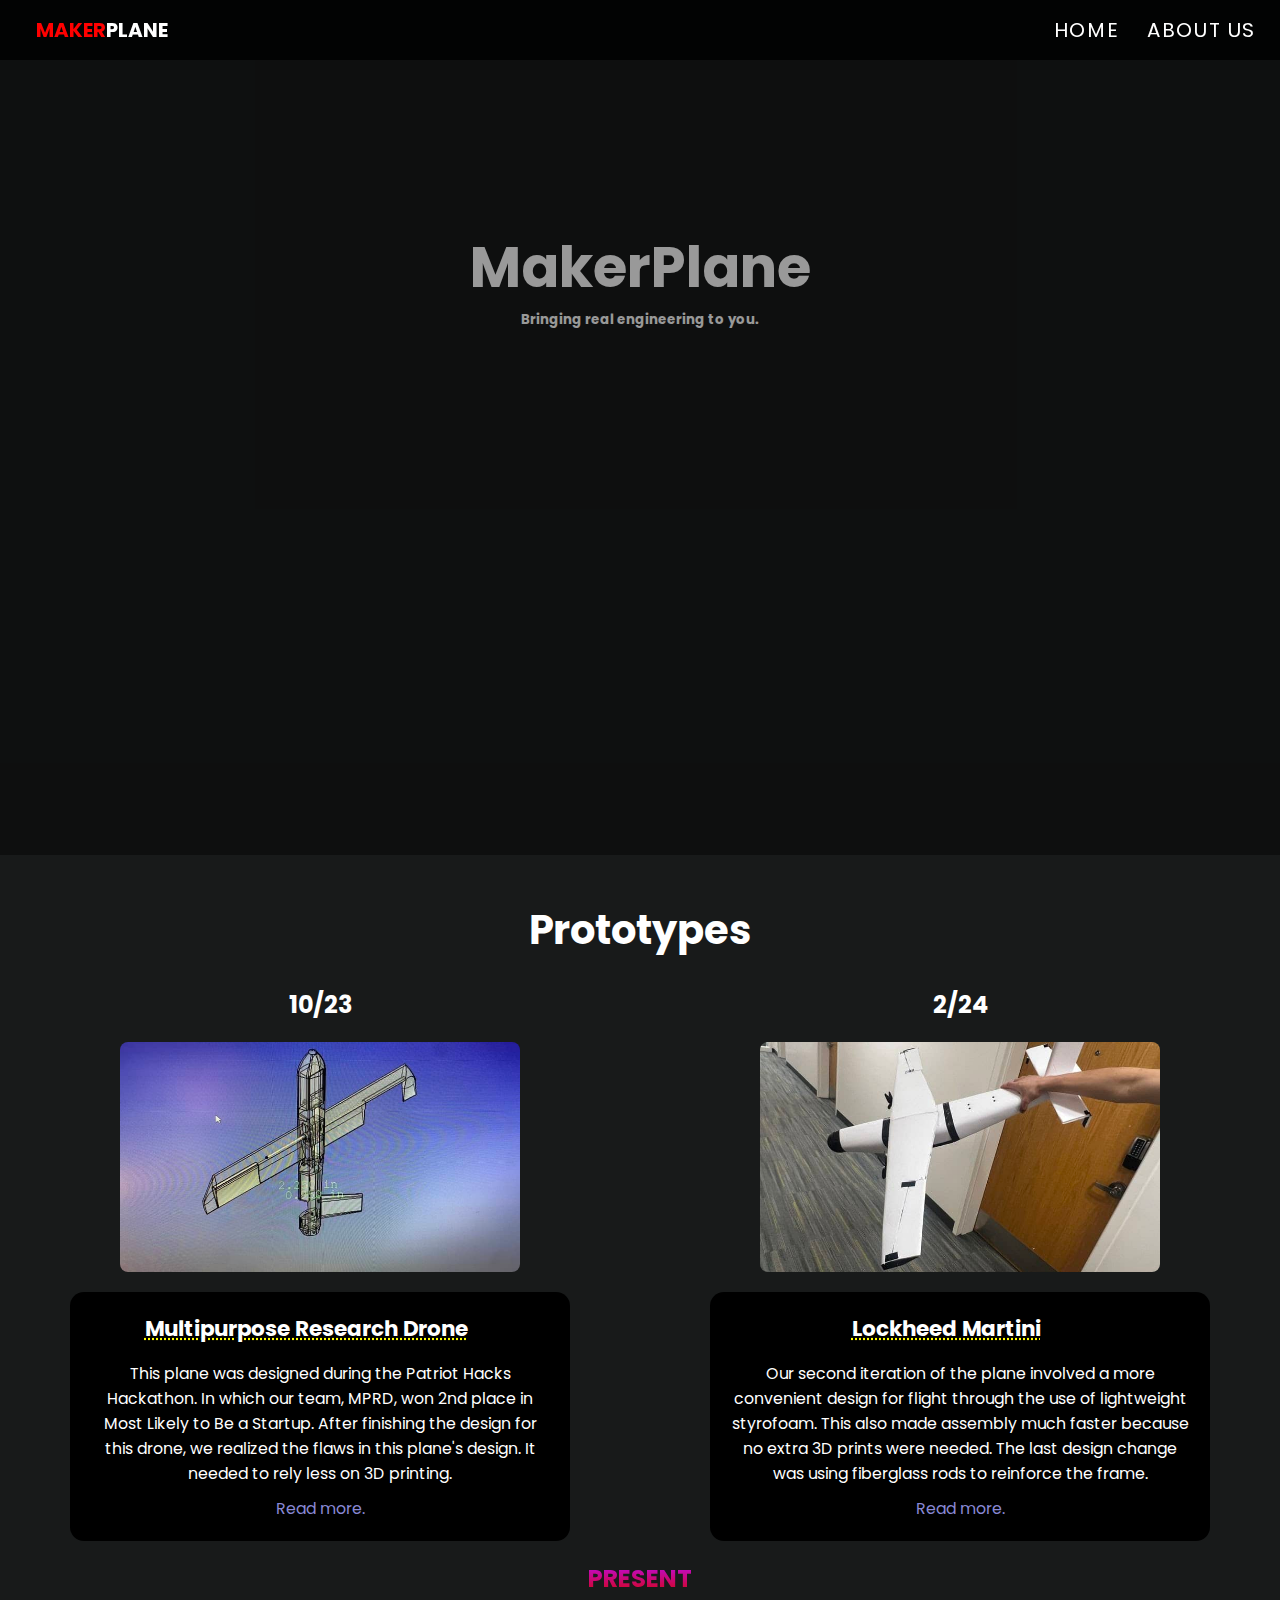
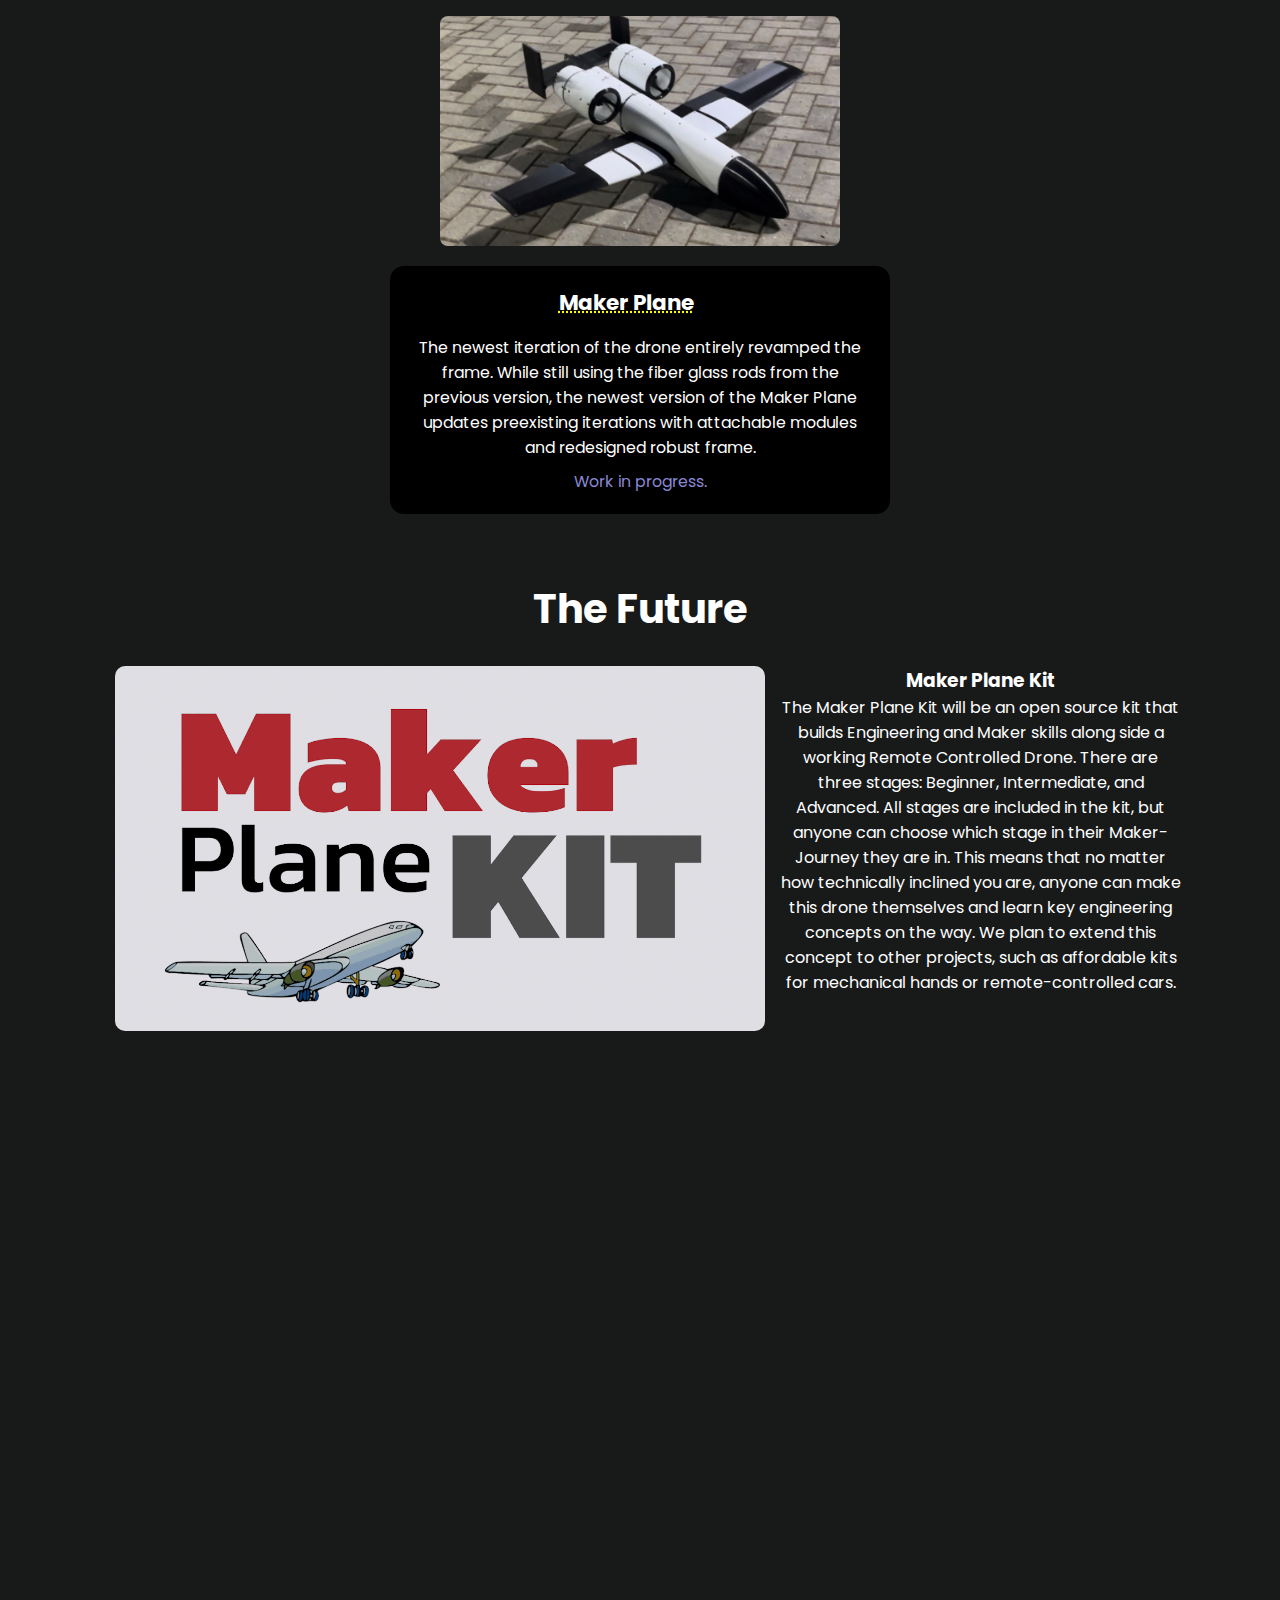
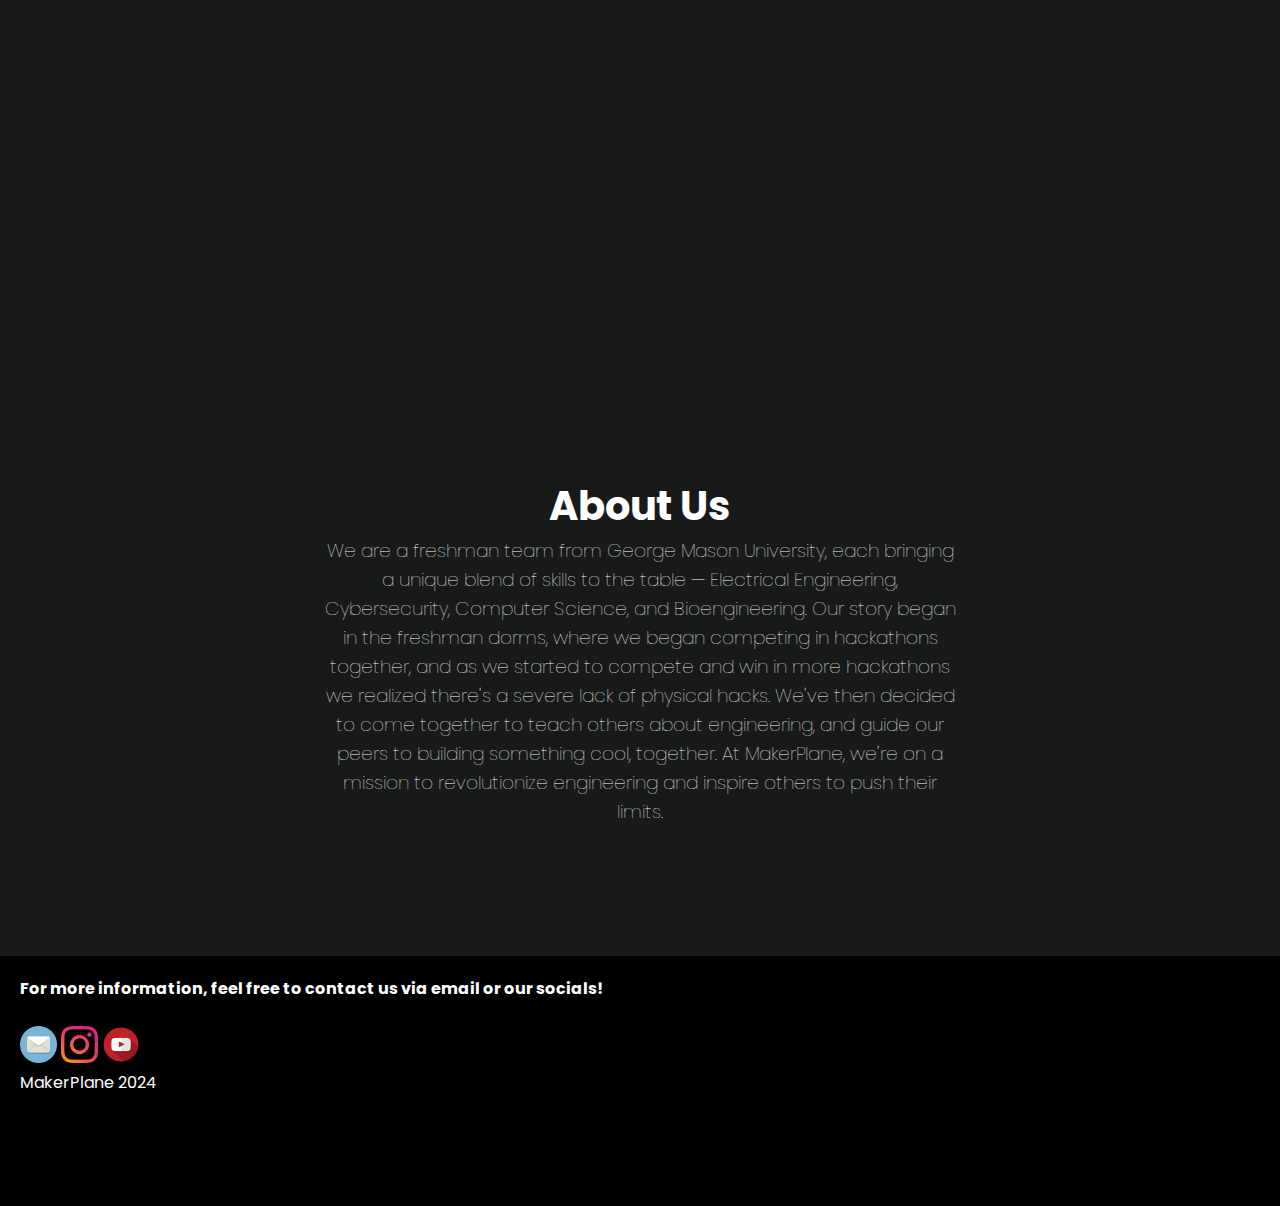
<file: index.html>
<nav class="nav-bar">
    <link rel="stylesheet" href="styles/style.css">
    <script src="scripts/script.js"></script> 
    <div class="icon-nav">
        <!--<i class="fas fa-moon"></i>-->
        <span class="logo"><span class="red">Maker</span><span class="white">Plane</span></span>
    </div>

    <ul class="list-nav-bar active">
        <li class="list-item"><a href="#start">home</a></li>
        <!--<li class="list-item"><a href="#">shop</a></li>-->
        <li class="list-item"><a href="#about_us">about us</a></li>
    </ul>
    
</nav>
<div class="scroll-container" id="start">
    <div class="main-content"><h1>MakerPlane</h1>
        <h5>Bringing real engineering to you.</h5>
        <!--<button>SHOP</button>--></div>

</div>
<body>
<div class="splitter">
    <h1>Prototypes</h1>
</div>
   
<div class="proto">
    <div class="column" data-aos="fade-in">
        <h2>10/23</h2>
        <img src="src/prototype1.jpg" alt="Prototype 1">
        <div class="text-box">
        <h3>
            Multipurpose Research Drone
        </h3>
        <h4>
            This plane was designed during the Patriot Hacks Hackathon. In which our team, MPRD, won 2nd place in Most Likely to Be a Startup. After finishing the design for this drone, we realized the flaws in this plane's design. It needed to rely less on 3D printing. <br><a href="https://devpost.com/software/multipurpose-research-drone"> <h4 style="margin-top:.6rem">Read more.</h4></a>
        </h4>
        </div>
    </div>
    <div class="column">
        <h2>2/24</h2>
        <img src="src/prototype2.jpg" alt="Prototype 2">
        <div class="text-box">
            <h3>
                Lockheed Martini
            </h3>
            <h4>
                Our second iteration of the plane involved a more convenient design for flight through the use of lightweight styrofoam. This also made assembly much faster because no extra 3D prints were needed. The last design change was using fiberglass rods to reinforce the frame. <br><a href="https://devpost.com/software/lockheed-martini"> <h4 style="margin-top:.6rem">Read more.</h4></a>
            </h4>
            </div>
    </div>
    <div class="column">
        <h2 id="present">PRESENT</h2>
        <img src="src/prototype3.jpeg" alt="Prototype 3">
        <div class="text-box">
            <h3>
                Maker Plane
            </h3>
            <h4>
                The newest iteration of the drone entirely revamped the frame. While still using the fiber glass rods from the previous version, the newest version of the Maker Plane 
                updates preexisting iterations with attachable modules and redesigned robust frame. 
                <br><a style="text-decoration: none"> <h4 style="margin-top:.6rem">Work in progress.</h4></a>
            </h4>
            </div>
    </div>
</div>
<div class="splitter">
    <h1>The Future</h1>
    
</div>

<div class="future">
<img src="src/makerPlaneKit.png" alt="makerPlaneKit">
<div text-box>
<h3>Maker Plane Kit</h3>
<h4>The Maker Plane Kit will be an open source kit that builds Engineering and Maker skills along side a working Remote Controlled Drone. There are three stages: Beginner, Intermediate, and Advanced. All stages are included in the kit, but anyone can choose which stage in their Maker-Journey they are in. This means that no matter how technically inclined you are, anyone can make this drone themselves and learn key engineering concepts on the way. We plan to extend this concept to other projects, such as affordable kits for mechanical hands or remote-controlled cars.</h4>
</div>
</div>
</body>
<div id="about" class="bg_parralax" data-type="background" data-speed="20">
    
</div>
<div class="splitter" id="about_us">
    <h1>About Us</h1>
    <!--<h3>We are a team of George Mason University students who are highly motivated and have a very diverse grouping of skills. Our majors are Electrical Engineering, Cybersecurity Engineering, Computer Science, and Bioengineering. We first met as a group as freshmen in the same dorm, but eventually two of us were on the same Hackathon team where we came up with the Maker Plane and won 2nd place in "Most Likely to become a Startup". Later, the four of us got together for another Hackathon and we won 1st place Overall and 2nd place for "Most likely to become a startup" again. What we lack in experience we make up for in motivation and creativity. We will stop at nothing to show people what they are capable of.</h3>-->
    <h3>We are a freshman team from George Mason University, each bringing a unique blend of skills to the table — Electrical Engineering, Cybersecurity, Computer Science, and Bioengineering.

        Our story began in the freshman dorms, where we began competing in hackathons together, and as we started to compete and win in more hackathons we realized there's a severe lack of physical hacks. We've then decided to come together to teach others about engineering, and guide our peers to building something cool, together.
        
        At MakerPlane, we're on a mission to revolutionize engineering and inspire others to push their limits.</h3>
</div>


<div class="footer">
<h4>
    For more information, feel free to contact us via email or our socials!
    
</h4>

<br>
<a href="mailto:MakerPlaneStartup@gmail.com"><img src="src/mail_icon.png" style="width:3%"></a>
<a href="https://www.instagram.com/maker_plane"><img src="src/insta_icon.png" style="width:3%"></a>
<a href="https://www.youtube.com/channel/UCW6KRShuOSHpmDBk7QKUZPw"><img src="src/yt_icon.webp" style="width:3%"></a>
<br>
<p>MakerPlane 2024</p>
</div>
</file>
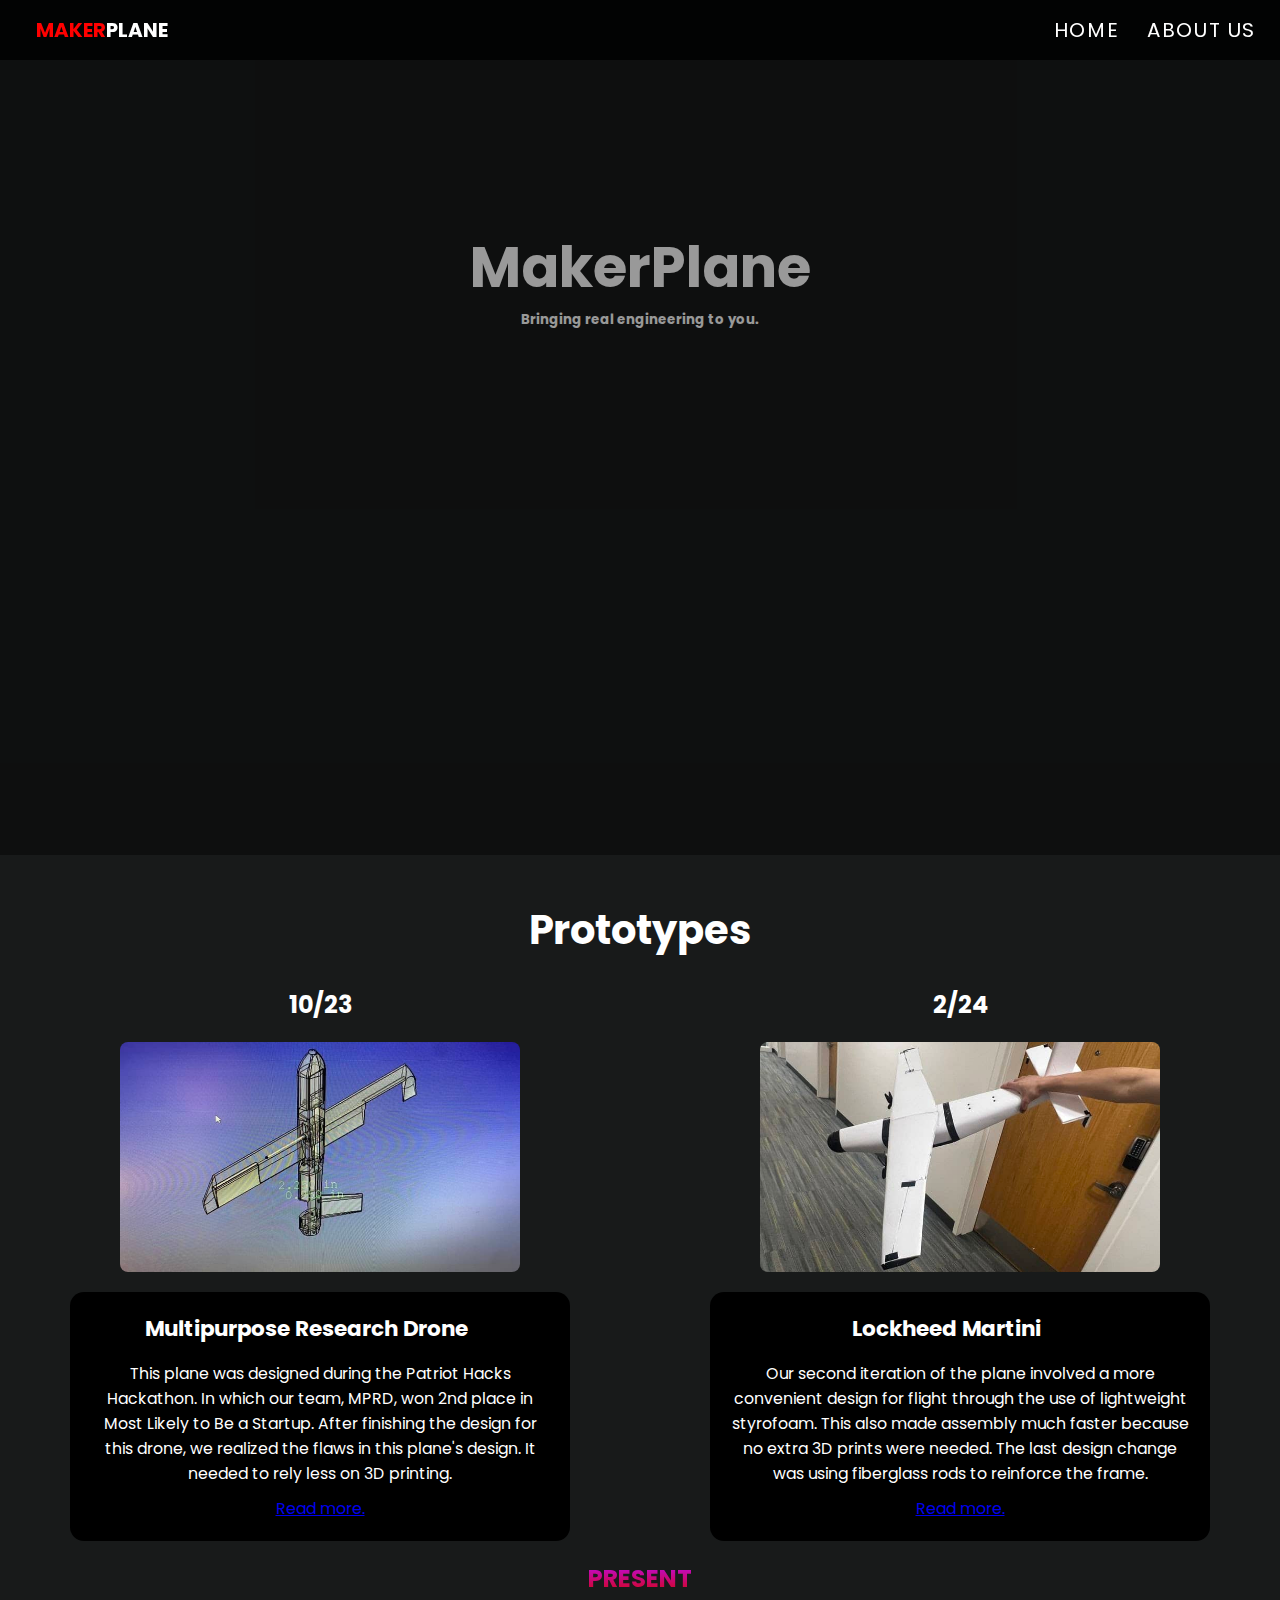
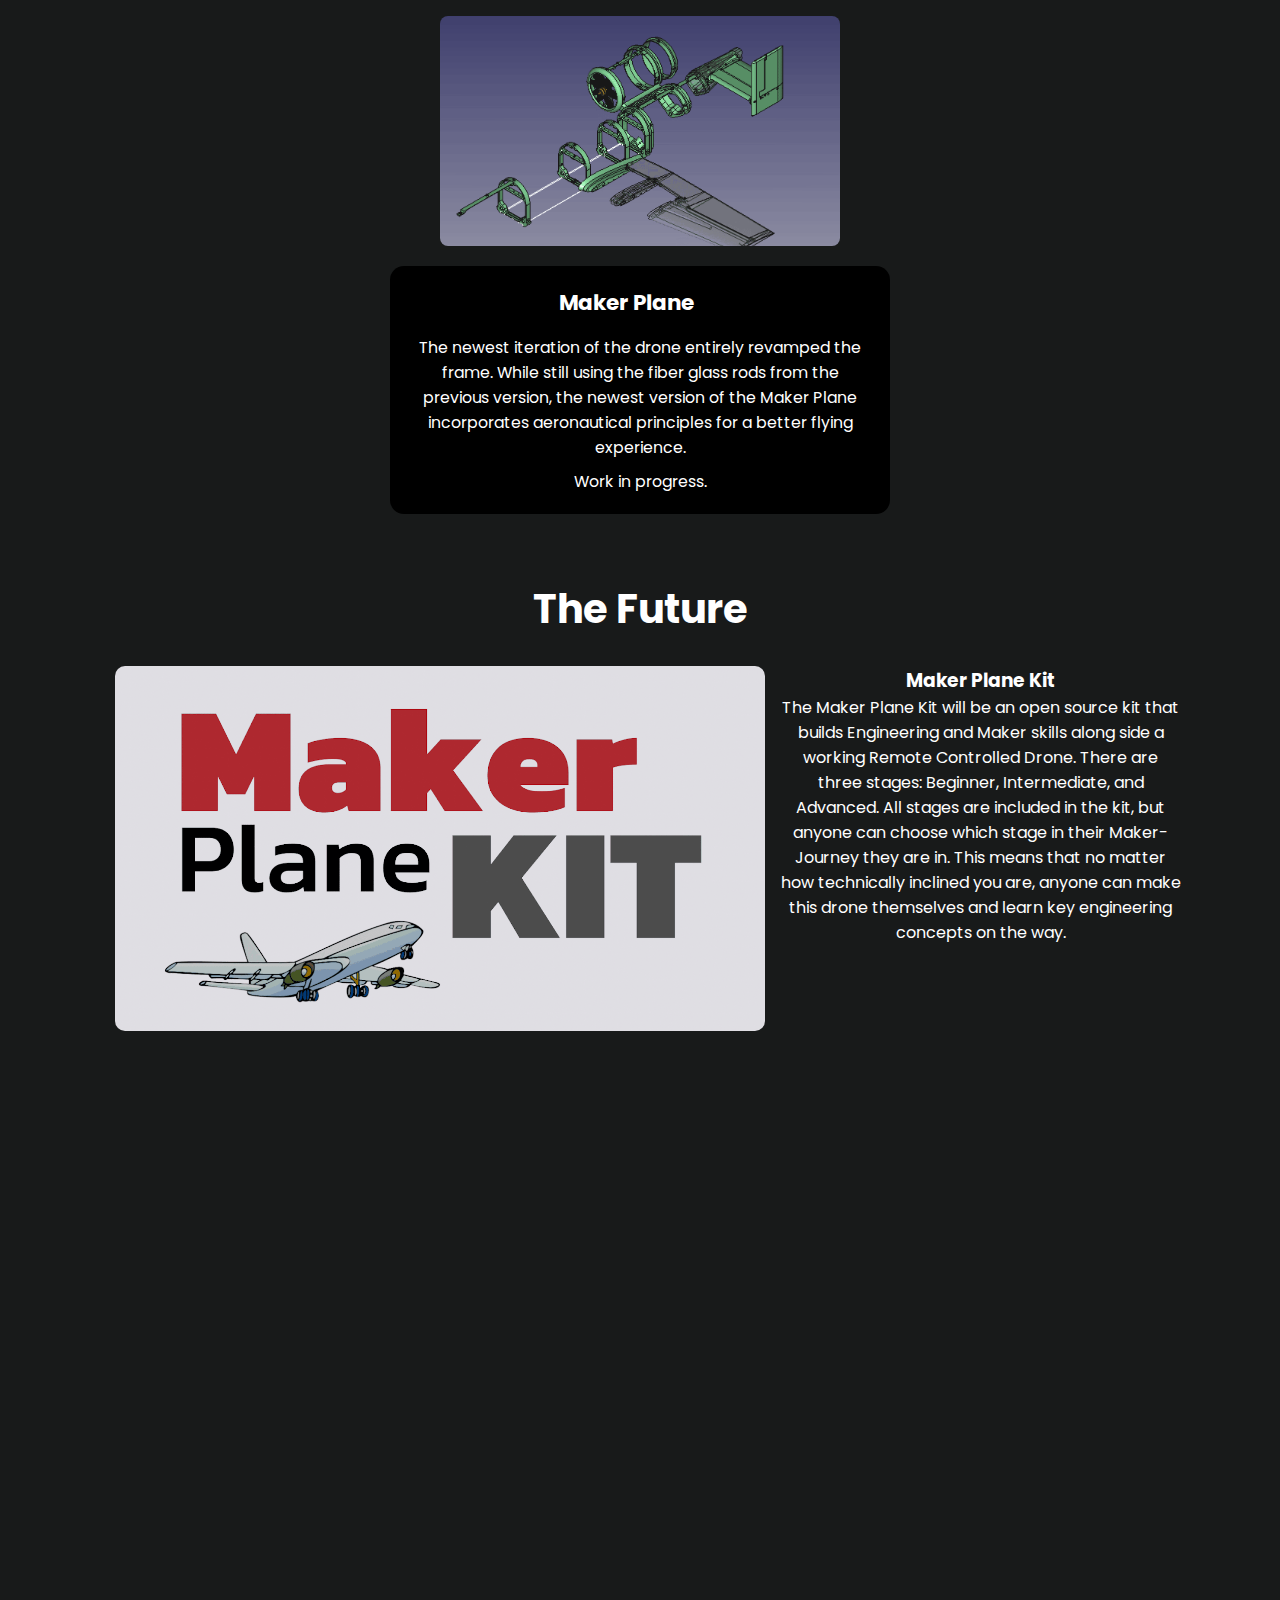
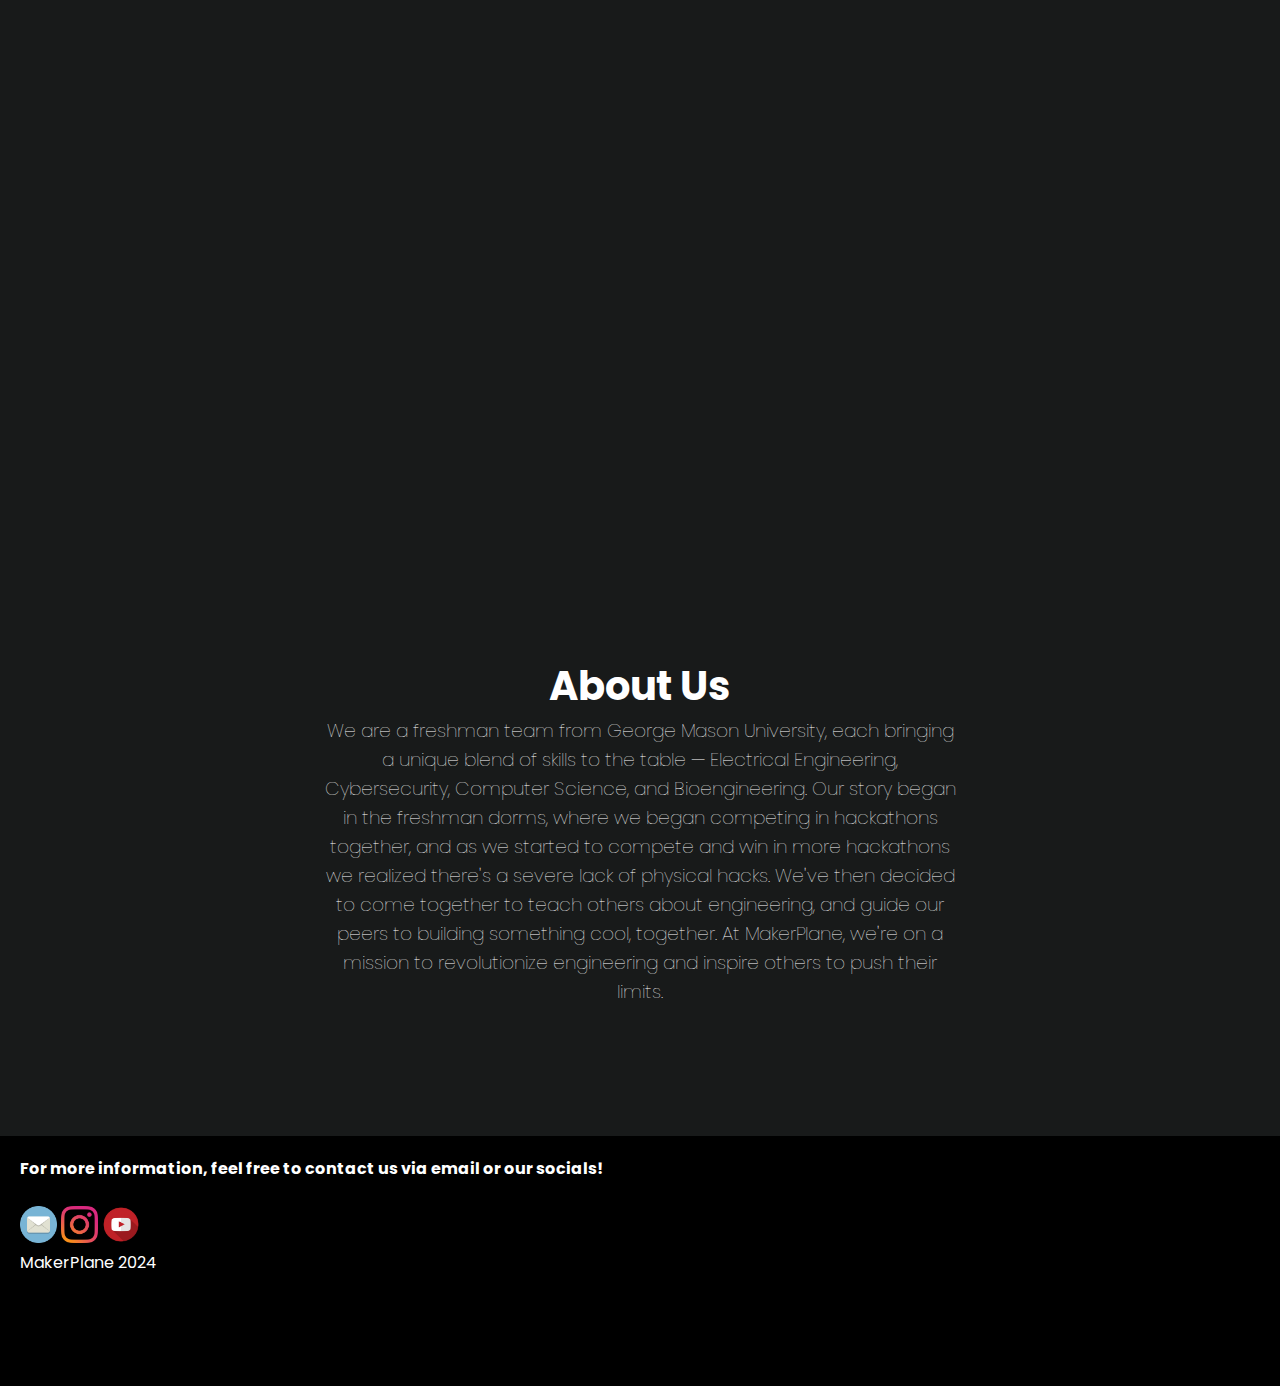
<file: home.html>
<nav class="nav-bar">
    <link rel="stylesheet" href="styles/home.css">
    <script src="scripts/home.js"></script> 
    <div class="icon-nav">
        <!--<i class="fas fa-moon"></i>-->
        <span class="logo"><span class="red">Maker</span><span class="white">Plane</span></span>
    </div>

    <ul class="list-nav-bar active">
        <li class="list-item"><a href="#start">home</a></li>
        <!--<li class="list-item"><a href="#">shop</a></li>-->
        <li class="list-item"><a href="#about_us">about us</a></li>
    </ul>
    
</nav>
<div class="scroll-container" id="start">
    <div class="main-content"><h1>MakerPlane</h1>
        <h5>Bringing real engineering to you.</h5>
        <!--<button>SHOP</button>--></div>
</div>
<body>
<div class="splitter">
    <h1>Prototypes</h1>
</div>
   
<div class="proto">
    <div class="column" data-aos="fade-in">
        <h2>10/23</h2>
        <img src="src/prototype1.jpg" alt="Prototype 1">
        <div class="text-box">
        <h3>
            Multipurpose Research Drone
        </h3>
        <h4>
            This plane was designed during the Patriot Hacks Hackathon. In which our team, MPRD, won 2nd place in Most Likely to Be a Startup. After finishing the design for this drone, we realized the flaws in this plane's design. It needed to rely less on 3D printing. <br><a href="https://devpost.com/software/multipurpose-research-drone"> <h4 style="margin-top:.6rem">Read more.</h4></a>
        </h4>
        </div>
    </div>
    <div class="column">
        <h2>2/24</h2>
        <img src="src/prototype2.jpg" alt="Prototype 2">
        <div class="text-box">
            <h3>
                Lockheed Martini
            </h3>
            <h4>
                Our second iteration of the plane involved a more convenient design for flight through the use of lightweight styrofoam. This also made assembly much faster because no extra 3D prints were needed. The last design change was using fiberglass rods to reinforce the frame. <br><a href="https://devpost.com/software/lockheed-martini"> <h4 style="margin-top:.6rem">Read more.</h4></a>
            </h4>
            </div>
    </div>
    <div class="column">
        <h2 id="present">PRESENT</h2>
        <img src="src/prototype3.png" alt="Prototype 3">
        <div class="text-box">
            <h3>
                Maker Plane
            </h3>
            <h4>
                The newest iteration of the drone entirely revamped the frame. While still using the fiber glass rods from the previous version, the newest version of the Maker Plane incorporates aeronautical principles for a better flying experience. <br><a style="text-decoration: none"> <h4 style="margin-top:.6rem">Work in progress.</h4></a>
            </h4>
            </div>
    </div>
</div>
<div class="splitter">
    <h1>The Future</h1>
    
</div>

<div class="future">
<img src="src/makerPlaneKit.png" alt="makerPlaneKit">
<div text-box>
<h3>Maker Plane Kit</h3>
<h4>The Maker Plane Kit will be an open source kit that builds Engineering and Maker skills along side a working Remote Controlled Drone. There are three stages: Beginner, Intermediate, and Advanced. All stages are included in the kit, but anyone can choose which stage in their Maker-Journey they are in. This means that no matter how technically inclined you are, anyone can make this drone themselves and learn key engineering concepts on the way. </h4>
</div>
</div>
</body>
<div id="about" class="bg_parralax" data-type="background" data-speed="20">
    
</div>
<div class="splitter" id="about_us">
    <h1>About Us</h1>
    <!--<h3>We are a team of George Mason University students who are highly motivated and have a very diverse grouping of skills. Our majors are Electrical Engineering, Cybersecurity Engineering, Computer Science, and Bioengineering. We first met as a group as freshmen in the same dorm, but eventually two of us were on the same Hackathon team where we came up with the Maker Plane and won 2nd place in "Most Likely to become a Startup". Later, the four of us got together for another Hackathon and we won 1st place Overall and 2nd place for "Most likely to become a startup" again. What we lack in experience we make up for in motivation and creativity. We will stop at nothing to show people what they are capable of.</h3>-->
    <h3>We are a freshman team from George Mason University, each bringing a unique blend of skills to the table — Electrical Engineering, Cybersecurity, Computer Science, and Bioengineering.

        Our story began in the freshman dorms, where we began competing in hackathons together, and as we started to compete and win in more hackathons we realized there's a severe lack of physical hacks. We've then decided to come together to teach others about engineering, and guide our peers to building something cool, together.
        
        At MakerPlane, we're on a mission to revolutionize engineering and inspire others to push their limits.</h3>
</div>


<div class="footer">
<h4>
    For more information, feel free to contact us via email or our socials!
    
</h4>

<br>
<a href="mailto:MakerPlaneStartup@gmail.com"><img src="src/mail_icon.png" style="width:3%"></a>
<a href="https://www.google.com/url?q=https%3A%2F%2Fwww.instagram.com%2Fmaker_plane%3Figsh%3DMW5zN3cxMXg3OHNwZw%3D%3D&sa=D&sntz=1&usg=AOvVaw1TvcPMunpQ99Hy7H4ZZyzC"><img src="src/insta_icon.png" style="width:3%"></a>
<a href="https://www.youtube.com/channel/UCW6KRShuOSHpmDBk7QKUZPwhttps://www.youtube.com/channel/UCW6KRShuOSHpmDBk7QKUZPw"><img src="src/yt_icon.webp" style="width:3%"></a>
<br>
<p>MakerPlane 2024</p>
</div>
</file>
<file: styles/style.css>
@import url('https://cdnjs.cloudflare.com/ajax/libs/font-awesome/6.1.1/css/all.min.css');
@import url('https://fonts.googleapis.com/css2?family=Poppins:ital,wght@0,100;0,200;0,300;0,400;0,500;0,600;0,700;0,800;0,900;1,100;1,200;1,300;1,400;1,500;1,600;1,700;1,800;1,900&display=swap');

.scroll-container {
    background-image: url('https://i.pinimg.com/564x/9d/1f/2e/9d1f2e441590c09d737125a61b5f5281.jpg');
    background-size: cover;
    background-position: center;
    height: 95vh;
    overflow: hidden;
    position: relative;
}

.scroll-container::before {
    content: ''; /*pseudo element, needed for ::before to work.*/
    background-color: rgba(0, 0, 0, 0.4);
    position: absolute;
    top: 0;
    left: 0;
    width: 100%;
    height: 100%;
}


* {
    margin: 0;
    padding: 0;
    box-sizing: border-box;
    font-family: 'Poppins','Open Sans',Arial;
}

body {
    min-height: 100vh;
    /*background-image: url('https://i.pinimg.com/564x/9d/1f/2e/9d1f2e441590c09d737125a61b5f5281.jpg');*/
    background-size: cover;
    background-position: center;

}


.nav-bar {
    position: fixed;
    top: 0;
    width: 100%;
    z-index: 1000;
    display: flex;
    justify-content: space-between;
    align-items: center;
    padding: 25px 1.5rem;
    height: 60px;
    background-color: rgba(0, 0, 0, 0.8);
}

.logo {
    color: aliceblue;
    color: linear-gradient(to right, rgb(255, 4, 4) 0%, red 50%, blue 50%);
    
    font-weight: bold;
    text-transform: uppercase;
    font-size: 1.25rem;
    margin-left: 12px;
    cursor: pointer;
}

.fas {
    color: white;
    font-size: 1.25rem;
    cursor: pointer;
}

.list-nav-bar {
    list-style: none;
    text-transform: uppercase;
    display: flex;
    gap: 20px;
}

.list-item a {
    cursor: pointer;
    font-size: 1.25rem;
    text-decoration: none;
    color: #fff;
    text-align: center;
    margin-left: 0.5rem;
    letter-spacing: 0.1rem;
}

.list-item a:hover {
    color: #a0a0a0;
}

.splitter {
    text-align: center;
    margin-top: 5vh;
    margin-bottom: 3vh;
}
.splitter h1 {
    font-size: 2.5rem;
}
.main-content {
    text-align: center;
    margin-top: 25vh;
}

.main-content h1 {
    color: #fff;
    font-size: 3.5rem;
}

.red {
    color: red;
}
.white {
    color: white;
}


.proto {
    display: flex;
    justify-content: space-around;
    flex-wrap: wrap;

}

.column {
    flex: 1;
    text-align: center;
    margin: 0 10px;
    max-width: 500px; 
    width: 100%; 
    box-sizing: border-box; 
    margin-bottom: 20px; 
}


.column img {
    max-width: 400px; 
    max-height: 320px;
    height: auto;
    margin-top: 20px; 
    border-radius: 8px;
    margin-bottom: 20px;
    width: 100%; 
    height: 230px; /* Set a fixed height for all images */
    object-fit: cover; /* Ensure images maintain their aspect ratio */
    border-radius: 8px; /* Round image slightly */
}


.footer {
    margin-top: 10rem;
    height:250px;
    background-color: black;
    padding:20px;
}
.column .text-box h3 {
    flex-direction: column;
    font-size:2.4vh;
    font-weight: bolder;
    margin-bottom: 1rem;
    text-decoration: underline dotted yellow;
}
.column .text-box h4 {
    font-size:1.75vh;
    font-weight: normal;
}
.column .text-box {
    flex: 1;
    width: 100%;
    background-color: black;
    color: white;
    border-radius: 14px;
    border-color: white;
    padding:20px;
    box-sizing: border-box;

    display:flex;
    flex-direction: column;
    
}
.future {
    display: flex;
    margin-left: 15px;
    align-content: center;
    max-width:180%;
    justify-content: center;
    flex:1;
}
.future h4,h3 {
    text-align: center;
    margin-left: 1rem;
    width:400px;
}
.future h4 {
    font-weight: normal;

}
.future img {
    flex: 1;
    width: 50%;
    max-width:650px;
    border-radius: 10px;
}
.future .text-box {
    flex-direction: column;
    width: 50%;
    box-sizing: border-box;
    padding:20px;
    max-width:600px;
}

body {
    background-color: #181A1A;
    color: white;
}
#about {
    margin-top: 100px;
    background-attachment: initial;
    background-image: url("../src/group3.png");
    background-size: contain;
    background-repeat: no-repeat;
    min-height: 25vh;
    height: 30vh;
    max-width:100%;
}

@media not (hover: none) {
#about {
    margin-top: 100px;
    background: url("../src/group3.png");
    background-attachment: fixed;
    background-origin: initial;
    background-clip: initial;
    background-size: contain;
    background-repeat: no-repeat;
    background-position: center; 
    position: relative;
    min-height: 100vh; 
    max-width:100%;
    

}
}

  .splitter h3 {
    display: inline-block; 
    text-align: center; 
    margin: 0 auto; 
    width: 50%; 
    box-sizing: border-box; 
    font-weight: lighter;
    margin-bottom: -30px;
}
a {
    text-decoration: none;
    color: rgb(137, 137, 213);
    cursor: pointer;
  }
#present {
    background: -webkit-linear-gradient(rgb(188, 12, 241), rgb(212, 4, 4));
  -webkit-background-clip: text;
  -webkit-text-fill-color: transparent;
}
</file>
<file: styles/home.css>
@import url('https://cdnjs.cloudflare.com/ajax/libs/font-awesome/6.1.1/css/all.min.css');
@import url('https://fonts.googleapis.com/css2?family=Poppins:ital,wght@0,100;0,200;0,300;0,400;0,500;0,600;0,700;0,800;0,900;1,100;1,200;1,300;1,400;1,500;1,600;1,700;1,800;1,900&display=swap');

.scroll-container {
    background-image: url('https://i.pinimg.com/564x/9d/1f/2e/9d1f2e441590c09d737125a61b5f5281.jpg');
    background-size: cover;
    background-position: center;
    height: 95vh;
    overflow: hidden;
    position: relative;
}

.scroll-container::before {
    content: '';
    background-color: rgba(0, 0, 0, 0.4);
    position: absolute;
    top: 0;
    left: 0;
    width: 100%;
    height: 100%;
}



.scroll-container {
    animation: scroll 3s linear infinite;
}

* {
    margin: 0;
    padding: 0;
    box-sizing: border-box;
    font-family: 'Poppins','Open Sans',Arial;
}

body {
    min-height: 100vh;
    /*background-image: url('https://i.pinimg.com/564x/9d/1f/2e/9d1f2e441590c09d737125a61b5f5281.jpg');*/
    background-size: cover;
    background-position: center;

}


.nav-bar {
    position: fixed;
    top: 0;
    width: 100%;
    z-index: 1000;
    display: flex;
    justify-content: space-between;
    align-items: center;
    padding: 25px 1.5rem;
    height: 60px;
    background-color: rgba(0, 0, 0, 0.8);
}

.logo {
    color: aliceblue;
    color: linear-gradient(to right, rgb(255, 4, 4) 0%, red 50%, blue 50%);
    
    font-weight: bold;
    text-transform: uppercase;
    font-size: 1.25rem;
    margin-left: 12px;
    cursor: pointer;
}

.fas {
    color: white;
    font-size: 1.25rem;
    cursor: pointer;
}

.list-nav-bar {
    list-style: none;
    text-transform: uppercase;
    display: flex;
    gap: 20px;
}

.list-item a {
    cursor: pointer;
    font-size: 1.25rem;
    text-decoration: none;
    color: #fff;
    text-align: center;
    margin-left: 0.5rem;
    letter-spacing: 0.1rem;
}

.list-item a:hover {
    color: #a0a0a0;
}


.splitter {
    text-align: center;
    margin-top: 5vh;
    margin-bottom: 3vh;
}
.splitter h1 {
    font-size: 2.5rem;
}
.main-content {
    text-align: center;
    margin-top: 25vh;
}

.main-content h1 {
    color: #fff;
    font-size: 3.5rem;
}


@media screen and (max-width: 768px) {

    .list-item a {
        font-size: 0.875rem;
    }

    .logo {
        font-size: 0.875rem;
    }
}

@media screen and (max-width: 578px) {

    .list-item a {
        font-size: 1rem;

    }

    .list-nav-bar.active {
        right: 0;
    }

    .list-nav-bar {
        display: flex;
        position: fixed;
        right: -100%;
        top: 60px;
        width: 35%;
        background-color: rgba(0, 0, 0, 0.2);
        text-align: center;
        flex-direction: column;
        transition: 0.7s;
        gap: 18px;
        border-radius: 0 0 10px 10px;
    }


}

.red {
    color: red;
}
.white {
    color: white;
}


.proto {
    display: flex;
    justify-content: space-around;
    flex-wrap: wrap;

}

.column {
    flex: 1;
    text-align: center;
    margin: 0 10px;
    max-width: 500px; 
    width: 100%; 
    box-sizing: border-box; 
    margin-bottom: 20px; 
}


.column img {
    max-width: 400px; /* Adjust as needed */
    max-height: 320px;
    height: auto;
    margin-top: 20px; /* Adjust spacing between text and image */
    border-radius: 8px;
    margin-bottom: 20px;
    width: 100%; /* Make images fill their container */
    height: 230px; /* Set a fixed height for all images */
    object-fit: cover; /* Ensure images maintain their aspect ratio */
    border-radius: 8px; /* Round image slightly */
}

#present {
    background: -webkit-linear-gradient(rgb(188, 12, 241), rgb(212, 4, 4));
  -webkit-background-clip: text;
  -webkit-text-fill-color: transparent;
}
.footer {
    margin-top: 10rem;
    height:250px;
    background-color: black;
    padding:20px;
}
.column .text-box h3 {
    flex-direction: column;
    font-size:2.4vh;
    font-weight: bolder;
    margin-bottom: 1rem;
}
.column .text-box h4 {
    font-size:1.75vh;
    font-weight: normal;
}
.column .text-box {
    flex: 1;
    width: 100%;
    background-color: black;
    color: white;
    border-radius: 14px;
    border-color: white;
    padding:20px;
    box-sizing: border-box;

    display:flex;
    flex-direction: column;
    
}
.future {
    display: flex;
    margin-left: 15px;
    align-content: center;
    max-width:180%;
    justify-content: center;
    flex:1;
}
.future h4,h3 {
    text-align: center;
    margin-left: 1rem;
    width:400px;
}
.future h4 {
    font-weight: normal;

}
.future img {
    flex: 1;
    width: 50%;
    max-width:650px;
    border-radius: 10px;
}
.future .text-box {
    flex-direction: column;
    width: 50%;
    box-sizing: border-box;
    padding:20px;
    max-width:600px;
}

body {
    background-color: #181A1A;
    color: white;
}
#about {
    margin-top: 100px;
    background: url("../src/group3.png");
    background-attachment: fixed;
    background-origin: initial;
    background-clip: initial;
    background-size: cover;
    
    background-repeat:no-repeat;
    background-position:100% 0;
    position:relative;
    min-height:1080px;
  }
  .splitter h3 {
    display: inline-block; 
    text-align: center; 
    margin: 0 auto; 
    width: 50%; 
    box-sizing: border-box; 
    font-weight: lighter;
    margin-bottom: -30px;
}
</file>
